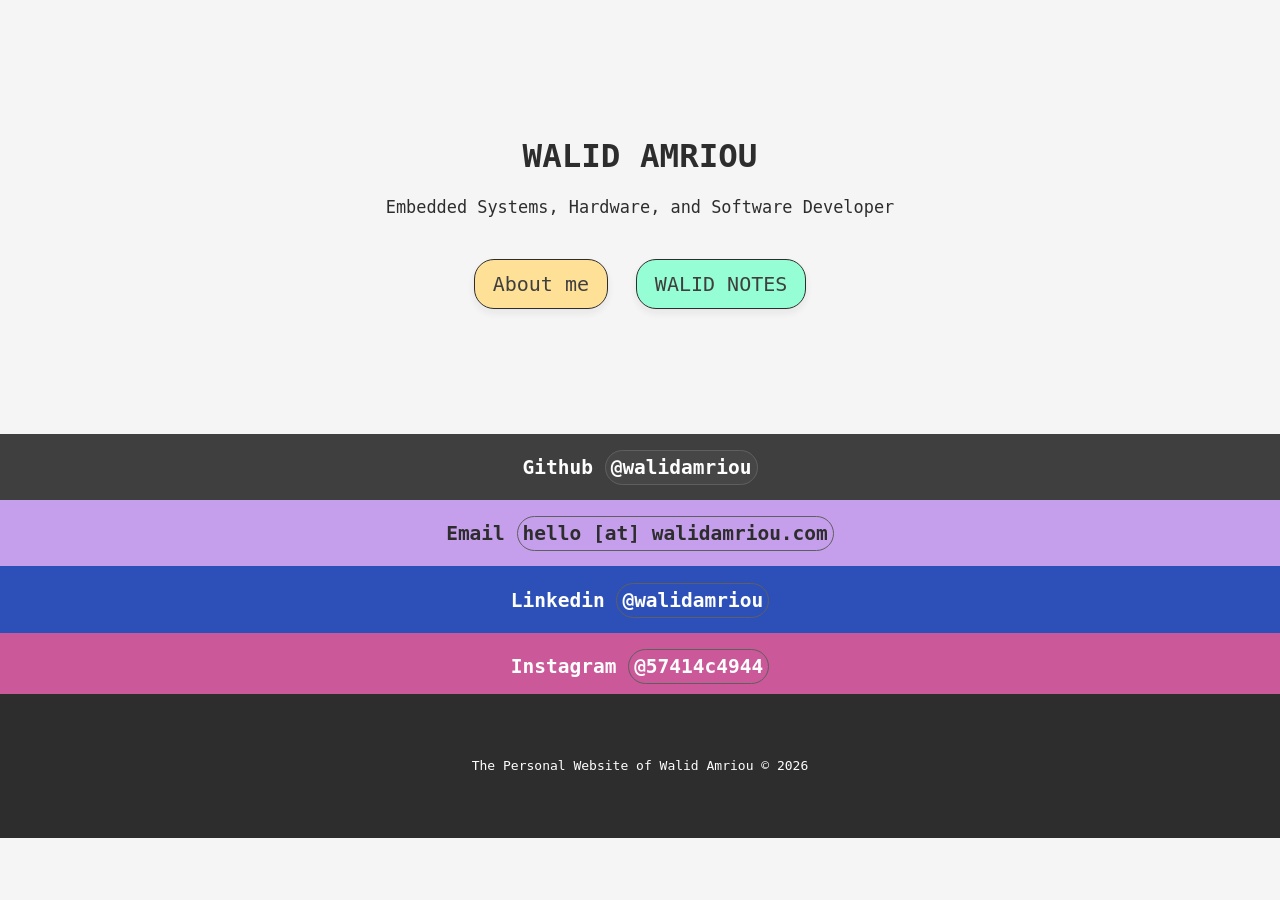
<file: index.html>
<!doctype html>
<html lang="en">

<head>
    <meta name="robots" content="noindex, nofollow">
    <meta charset="utf-8">
    <meta name="viewport" content="width=device-width, initial-scale=1">

    <meta name="description" content="Walid Amriou Website">
    <meta name="author" content="walidamriou">

    <title>Walid Amriou</title>

    <link rel="icon" href="../assets/img/icon/favicon.ico" sizes="any">
    <link rel="stylesheet" href="styles.css" />
</head>

<body>

    <div>

        <header>
            <h1 style="font-size: 2.5rem; font-weight: 700;">
                WALID AMRIOU
            </h1>

            <h3 style="font-size: 1.3rem; font-weight: 400;">
                Embedded Systems, Hardware, and Software Developer
            </h3>

            <br>

            <a href="./about.html" class="main-btn about-btn" role="link">
                About me
            </a>

            <a href="https://notes.walidamriou.com" class="main-btn blog-btn" role="link">
                WALID NOTES
            </a>

        </header>
        <main>
        <div class="contacts" style="background-color: #c13584;">
            <section class="card github">
                <h1>
                    Github

                    <a href="https://github.com/walidamriou" target="_blank" role="link"
                        style="font-size: 1.5rem; color: #fff; background-color: #1F1F1F; border-radius: 20px; padding: 5px; border: .1rem solid #3c3c3c;">
                        @walidamriou
                    </a>
                </h1>
            </section>

            <section class="card email">
                <h1>
                    Email

                    <a href="mailto:hello@walidamriou.com" target="_blank" role="link"
                        style="font-size: 1.5rem; color: #000000; background-color: #ba8bea; border-radius: 20px; padding: 5px; border:.1rem solid #3c3c3c;">
                        hello [at] walidamriou.com
                    </a>
                </h1>
            </section>

            <section class="card linkedin">
                <h1>
                    Linkedin

                    <a href="https://www.linkedin.com/in/walidamriou/" target="_blank" role="link"
                        style="font-size: 1.5rem; color: #fff; background-color: #002baa; border-radius: 20px; padding: 5px; border:.1rem solid #3c3c3c;">
                        @walidamriou
                    </a>
                </h1>
            </section>

            <section class="card instagram">
                <h1>
                    Instagram

                    <a href="https://www.instagram.com/57414c4944/" target="_blank" role="link"
                        style="font-size: 1.5rem; color: #fff; background-color: #c13584; border-radius: 20px; padding: 5px; border:.1rem solid #3c3c3c;">
                        @57414c4944
                    </a>
                </h1>
            </section>

        </div>

        </main>

        <footer class="info">
            <p>
                The Personal Website of Walid Amriou © 2026
            </p>
        </footer>

        <script>
            document.querySelector(".about-btn").addEventListener("click", function (e) {
                e.preventDefault();

                document.body.classList.add("fade-out");

                setTimeout(() => {
                    window.location.href = this.href;
                }, 500);
            });

            document.querySelector(".blog-btn").addEventListener("click", function (e) {
                e.preventDefault();

                document.body.classList.add("fade-out");

                setTimeout(() => {
                    window.location.href = this.href;
                }, 500);
            });    

                    window.addEventListener("pageshow", function () {
                        document.body.classList.remove("fade-out");

                        document.body.style.animation = "none";
                        void document.body.offsetWidth;
                        document.body.style.animation = "pageIn .6s ease";
                    });

        </script>



</body>

</html>
</file>
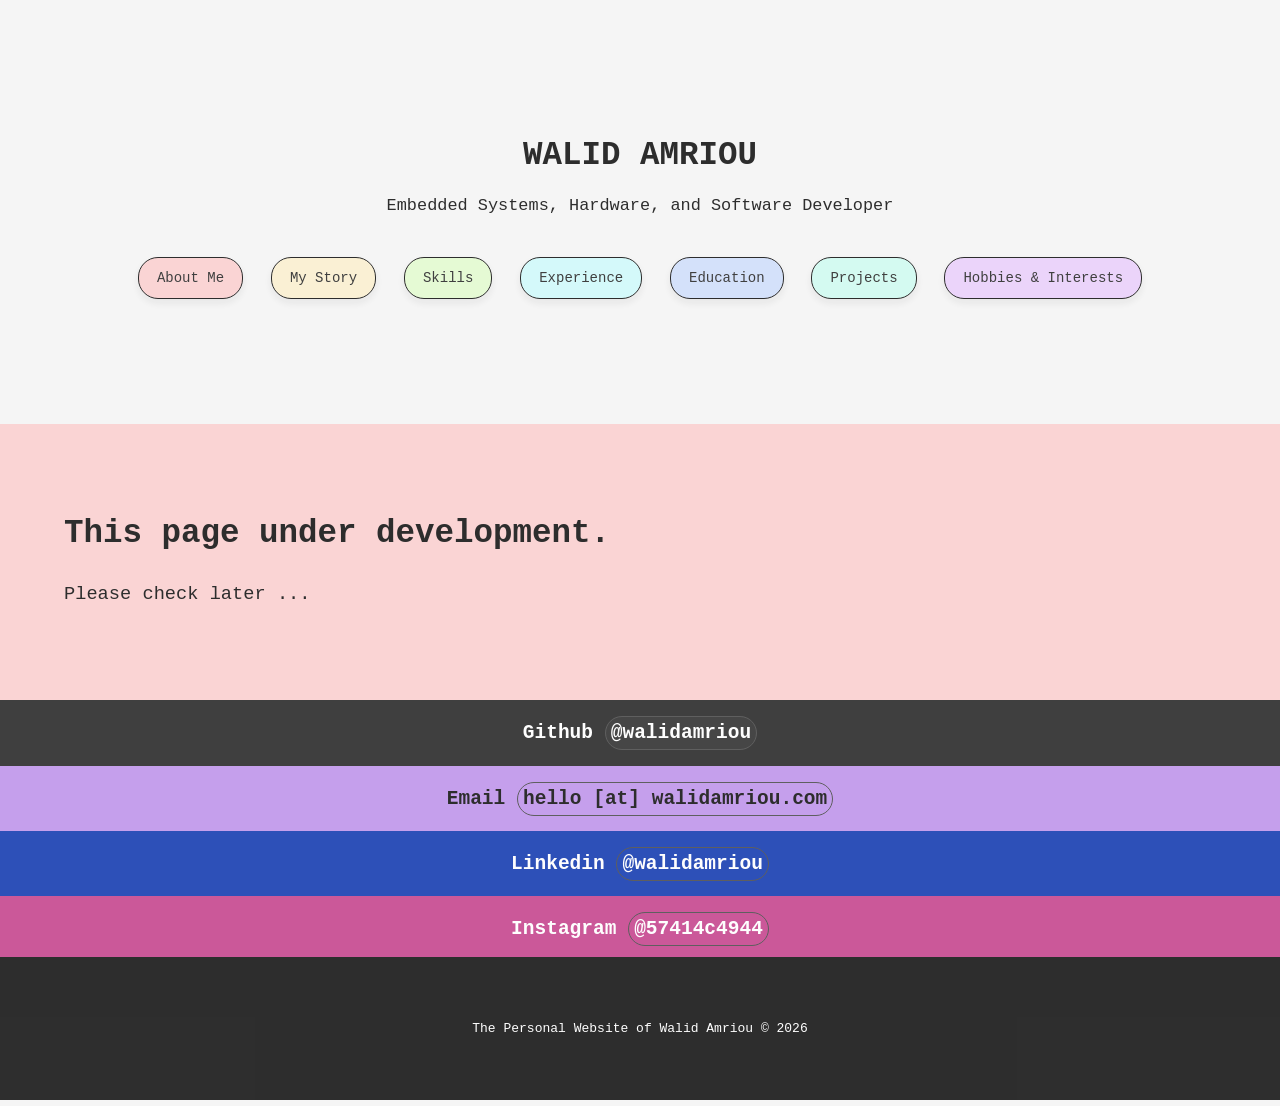
<file: about.html>
<!doctype html>
<html lang="en">
<head>
    <meta name="robots" content="noindex, nofollow">
	<meta charset="utf-8">   
	<meta name="viewport" content="width=device-width, initial-scale=1"> 
    <meta name="description" content="Walid Amriou Website">
    <meta name="author" content="walidamriou">
    <title>Walid A.</title>
    <link rel="icon" href="../assets/img/icon/favicon.ico" sizes="any">
    <link rel="stylesheet" href="styles.css" />

    <style>
    .decode-container {
    margin-top: 35px;
    height: 30px;
    display: flex;
    justify-content: center;
    align-items: center;
    overflow: hidden;
}

#decode-text {
    font-size: 14px;
    letter-spacing: 4px;
    color: #1f1f1f;
    opacity: 0.75;
    font-weight: bold;
}
    </style>
</head>
<body>
        <header>
            <h1 style="font-size: 2.5rem; font-weight: 700;">
                WALID AMRIOU
            </h1>

            <h3 style="font-size: 1.3rem; font-weight: 400;">
                Embedded Systems, Hardware, and Software Developer
            </h3>

            <br>

            <a href="#" class="main-btn" style="background-color: #fbcdcd;font-size: 14px;" role="link">About Me</a>
            <a href="#" class="main-btn" style="background-color: #fbefcd;font-size: 14px;" role="link">My Story</a>
            <a href="#" class="main-btn" style="background-color: #e2fbcd;font-size: 14px;" role="link">Skills</a>
            <a href="#" class="main-btn" style="background-color: #cdfafb;font-size: 14px;" role="link">Experience</a>
            <a href="#" class="main-btn" style="background-color: #cddcfb;font-size: 14px;" role="link">Education</a>
            <a href="#" class="main-btn" style="background-color: #cdfbf0;font-size: 14px;" role="link">Projects</a>
            <a href="#" class="main-btn" style="background-color: #e8cdfb;font-size: 14px;" role="link">Hobbies & Interests</a>

        </header>
        <main>

    <!-- About -->
    <section class="about-page-info-cards" style="background-color: #fbcdcd;"><h1 style="font-size: 2.5rem;">This page under development.</h1>
        <div style="width: 80%;">
            <h5 style="font-size: 1.4375rem;font-weight: 300;text-align: justify;">Please check later ...</h5>
        </div>
    </section>    


            <div class="contacts" style="background-color: #c13584;">
            <section class="card github">
                <h1>
                    Github

                    <a href="https://github.com/walidamriou" target="_blank" role="link"
                        style="font-size: 1.5rem; color: #fff; background-color: #1F1F1F; border-radius: 20px; padding: 5px; border: .1rem solid #3c3c3c;">
                        @walidamriou
                    </a>
                </h1>
            </section>

            <section class="card email">
                <h1>
                    Email

                    <a href="mailto:hello@walidamriou.com" target="_blank" role="link"
                        style="font-size: 1.5rem; color: #000000; background-color: #ba8bea; border-radius: 20px; padding: 5px; border:.1rem solid #3c3c3c;">
                        hello [at] walidamriou.com
                    </a>
                </h1>
            </section>

            <section class="card linkedin">
                <h1>
                    Linkedin

                    <a href="https://www.linkedin.com/in/walidamriou/" target="_blank" role="link"
                        style="font-size: 1.5rem; color: #fff; background-color: #002baa; border-radius: 20px; padding: 5px; border:.1rem solid #3c3c3c;">
                        @walidamriou
                    </a>
                </h1>
            </section>

            <section class="card instagram">
                <h1>
                    Instagram

                    <a href="https://www.instagram.com/57414c4944/" target="_blank" role="link"
                        style="font-size: 1.5rem; color: #fff; background-color: #c13584; border-radius: 20px; padding: 5px; border:.1rem solid #3c3c3c;">
                        @57414c4944
                    </a>
                </h1>
            </section>

        </div>

        </main>
            <footer class="info">
            <p>
                The Personal Website of Walid Amriou © 2026
            </p>
        </footer>

</body>
</html>
</file>
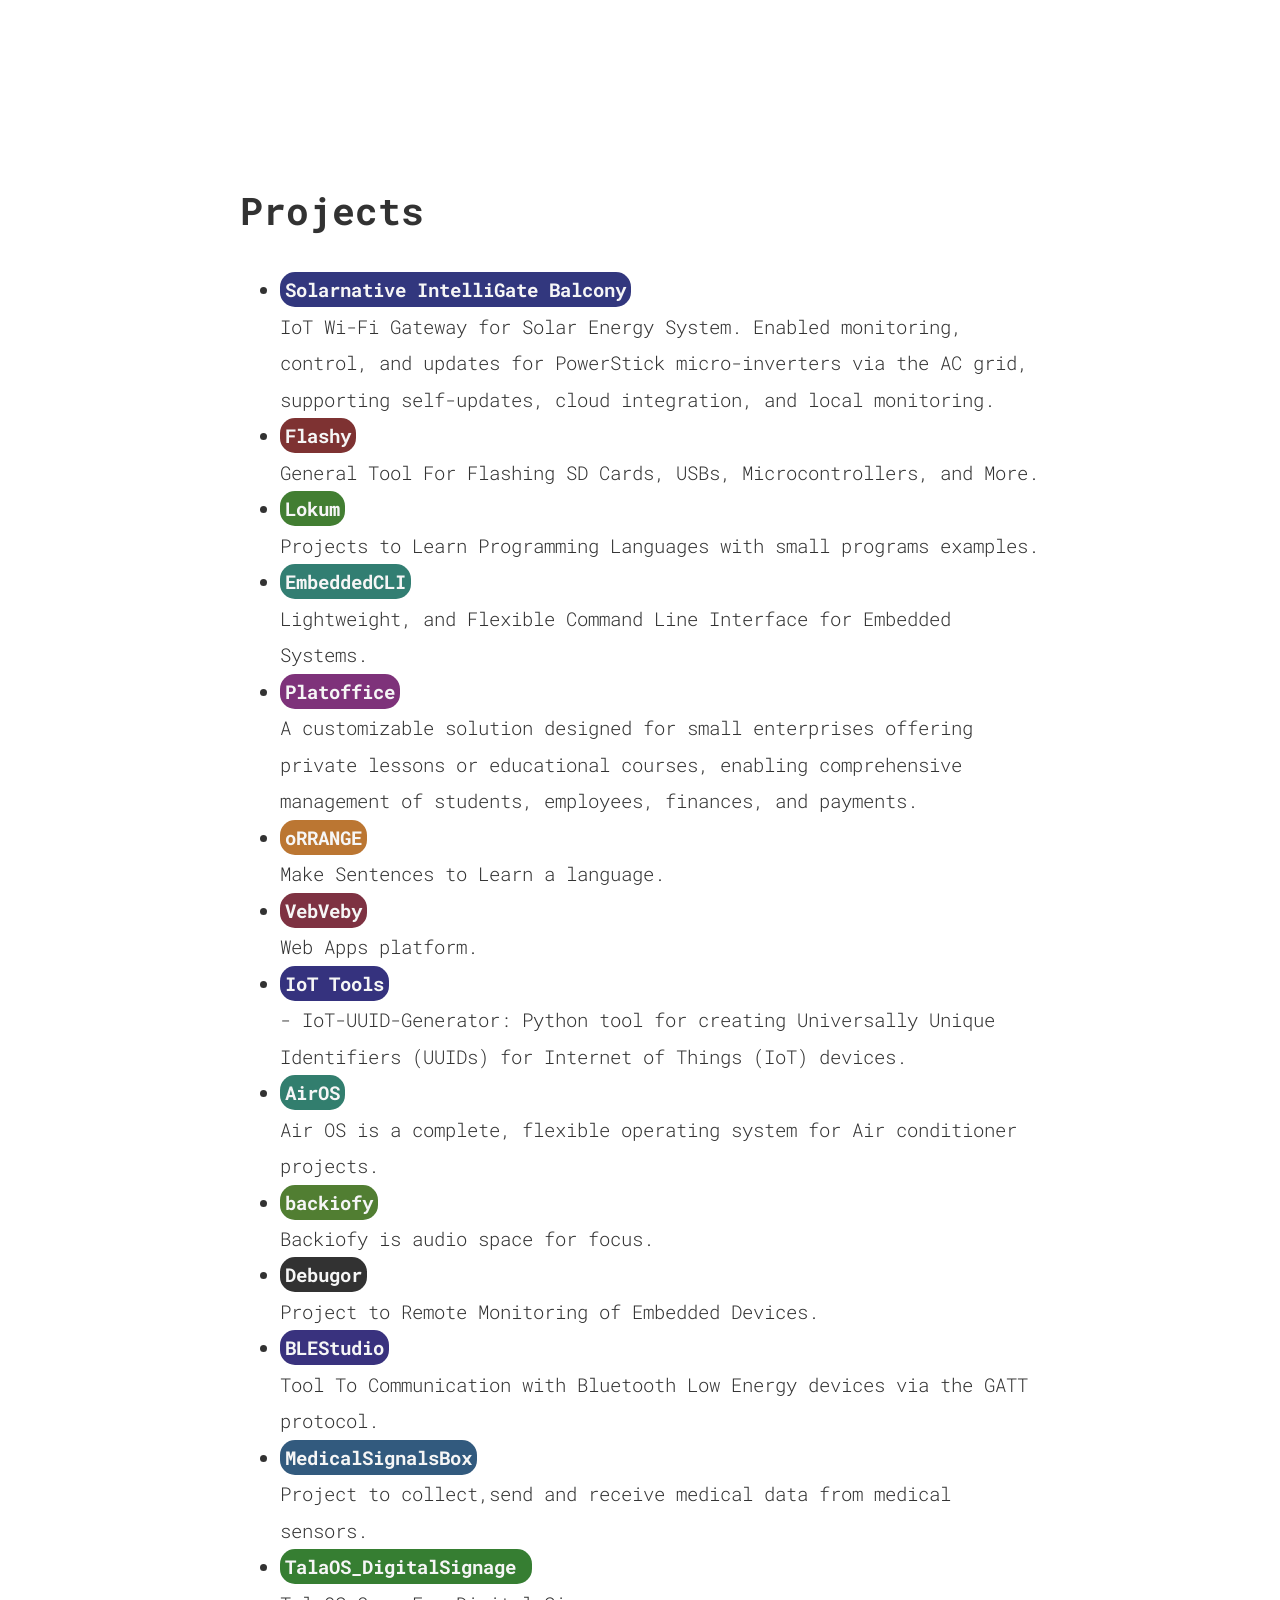
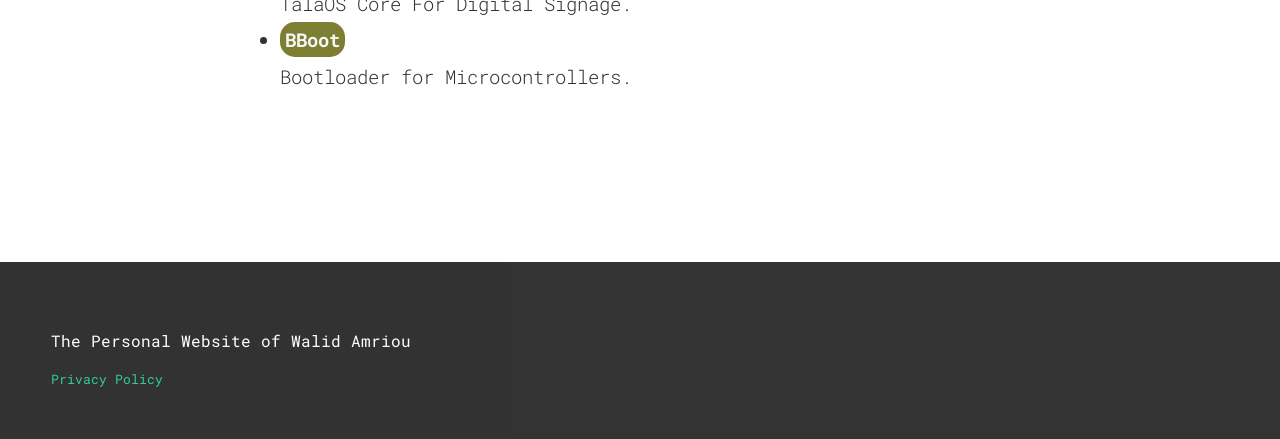
<file: projects.html>
<!--
 @File projects.html
 @Author Walid Amriou
 @Date 27/08/2024
 @Description This file contains the project webpage of Walid Amriou Personal Website www.walidamriou.com
 

                                        =                                
                                +++++++++++++++++                        
                             +++++*************+++++                     
                           ++++*******************++++                   
                         +++#******###########******#+++                 
                        +++*****#####+++++++#####*****+++                
                       +++****####+++++++++++++####****+++               
                      +++****###++++@@@@@@@@@++++###****+++              
                      ++****###+++@@@@@@@@@@@@@+++###****++              
                     +++****##+++@@@@@@@@@@@@@@@+++##****+++             
                     +++***###+++@@@@@@@@@@@@@@@+++###***+++             
                     +++***###+++@@@@@@@@@@@@@@@+++###***+++             
                     +++****##+++@@@@@@@@@@@@@@@+++###***+++             
                      ++****###+++@@@@@@@@@@@@@++++###***+++             
                      +++****###++++@@@@@@@@@++++++###***+++             
                       +++****####+++++++++++++##++###***+++             
                        +++*****#####*+++++*#####++###***+++             
                         =+++******###########***++###***+++             
                           ++++******************++###***+++             
                             =+++++***********+++++###***+++             
                                 +++++++++++++++ ++###***+++             
                                                 ++###***+++             
                                                 ++###***+++             
                                                 ++###***+++             
                                                 ++###***+++             
                                                 ++###***+++             
                                                 ++###***+++             
                                                 ++###***+++             
                                                 ++###***+=+              
                                            
-->

<!doctype html>
<html lang="en">
<head>
    <!-- Prevent search engines from indexing and following links on this page -->
    <meta name="robots" content="noindex, nofollow">
    <!-- Set the character encoding to UTF-8 -->
	<meta charset="utf-8">   
    <!-- Configure the viewport for responsive design by sets the width of the viewport to be equal to the device 
         width and  the initial zoom level when the page is first loaded to 1.0-->
	<meta name="viewport" content="width=device-width, initial-scale=1"> 
    <!--  Description of the web page that used by search engines to display a summary or snippet of information 
        about the webpage in search results. -->
    <meta name="description" content="Walid Amriou Website">
    <meta name="author" content="walidamriou">
    <title>Projects</title>
    <link rel="icon" href="../assets/img/icon/favicon.ico" sizes="any">

    <!--  Add Roboto Mono from Google font using "Link" to downloads the font file while rendering the rest of the page -->
    <link rel="preconnect" href="https://fonts.googleapis.com">
    <link rel="preconnect" href="https://fonts.gstatic.com" crossorigin>
    <link href="https://fonts.googleapis.com/css2?family=Roboto+Mono:wght@400;500;600&display=swap" rel="stylesheet">

    <style>
    body{
        /* Set "Roboto Mono" as font style for all the elements if available; otherwise, a monospace font will be used. */
        font-family: 'Roboto Mono', monospace; 
        /* Set the transparency of all elements to 80% So that the colors do not appear too sharp */
        opacity:0.8;
        /* normalize/reset CSS of body margin and padding */
        margin: 0;
        padding: 0;
    }
    .container {
            max-width: 800px;
            margin: auto;
            padding: 20px;
            line-height:1.9;
            font-size: 1.2rem;font-weight: 300;
    }
    a{
        text-decoration: none;
    }

    /* Default image width */
    img {
        width: 100%;
        height: auto;
    }

    /* Logo in Small screens */
    @media only screen and (max-width: 600px) {
        .logo-small-width {
            width: 50%; /* Set the width you want for small screens */
            height: auto;
        }
        .txt-small-width {
            padding-left: 5%;
        }
    }

    /* Logo in Medium screens */
    @media only screen and (min-width: 601px) and (max-width: 1024px) {
        .logo-medium-width {
            width: 25%; /* Set the width you want for medium screens */
            height: auto;
        }
        .txt-medium-width {
            padding-left: 10%;
        }
    }

    /* Logo in Large screens */
    @media only screen and (min-width: 1025px) {
        .logo-large-width {
            width: 18%; /* Set the width you want for large screens and above */
            height: auto;
        }
        .txt-large-width {
            padding-left: 20%;
        }
    }
    footer {
      padding: 4%;
      background-color: #000; 
      color:#fff
    }

    </style>
</head>
<body>
    <header>
        <div style="text-align: center;margin-top: 10%;margin-bottom: 10%;" >
        </div>
    </header> 

    <div class="container">
        <h1>Projects</h1>
        <ul>
            <li><b style="color: #F5F5F5;background-color: #00065e;border-radius: 15px;padding: 5px;">Solarnative IntelliGate Balcony</b>
                <br>
                IoT Wi-Fi Gateway for Solar Energy System. Enabled monitoring, control, and updates for PowerStick micro-inverters via the AC grid, supporting self-updates, cloud integration, and local monitoring.            
            </li>
            <li><b style="color: #F5F5F5;background-color: #5e0000;border-radius: 15px;padding: 5px;">Flashy</b>
                <br>
                General Tool For Flashing SD Cards, USBs, Microcontrollers, and More.           
            </li> 
            <li><b style="color: #F5F5F5;background-color: #135e00;border-radius: 15px;padding: 5px;">Lokum</b>
                <br>
                Projects to Learn Programming Languages with small programs examples.           
            </li> 
            <li><b style="color: #F5F5F5;background-color: #005e50;border-radius: 15px;padding: 5px;">EmbeddedCLI</b>
                <br>
                Lightweight, and Flexible Command Line Interface for Embedded Systems.         
            </li> 
            <li><b style="color: #F5F5F5;background-color: #5e0059;border-radius: 15px;padding: 5px;">Platoffice</b>
                <br>
                A customizable solution designed for small enterprises offering private lessons or educational courses, enabling comprehensive management of students, employees, finances, and payments.         
            </li> 
            <li><b style="color: #F5F5F5;background-color: #ab5500;border-radius: 15px;padding: 5px;">oRRANGE</b>
                <br>
                Make Sentences to Learn a language.          
            </li> 
            <li><b style="color: #F5F5F5;background-color: #5e0013;border-radius: 15px;padding: 5px;">VebVeby</b>
                <br>
                Web Apps platform.          
            </li> 
            <li><b style="color: #F5F5F5;background-color: #03005e;border-radius: 15px;padding: 5px;">IoT Tools</b>
                <br>
                - IoT-UUID-Generator: Python tool for creating Universally Unique Identifiers (UUIDs) for Internet of Things (IoT) devices.          
            </li> 
            <li><b style="color: #F5F5F5;background-color: #005e4b;border-radius: 15px;padding: 5px;">AirOS</b>
                <br>
                Air OS is a complete, flexible operating system for Air conditioner projects.       
            </li> 
            <li><b style="color: #F5F5F5;background-color: #265e00;border-radius: 15px;padding: 5px;">backiofy</b>
                <br>
                Backiofy is audio space for focus.          
            </li> 
            <li><b style="color: #F5F5F5;background-color: #000000;border-radius: 15px;padding: 5px;">Debugor</b>
                <br>
                Project to Remote Monitoring of Embedded Devices.          
            </li> 
            <li><b style="color: #F5F5F5;background-color: #08005e;border-radius: 15px;padding: 5px;">BLEStudio</b>
                <br>
                Tool To Communication with Bluetooth Low Energy devices via the GATT protocol.       
            </li> 
            <li><b style="color: #F5F5F5;background-color: #00325e;border-radius: 15px;padding: 5px;">MedicalSignalsBox</b>
                <br>
                Project to collect,send and receive medical data from medical sensors.        
            </li> 
            <li><b style="color: #F5F5F5;background-color: #055e00;border-radius: 15px;padding: 5px;">TalaOS_DigitalSignage </b>
                <br>
                TalaOS Core For Digital Signage.        
            </li> 
            <li><b style="color: #F5F5F5;background-color: #5d5e00;border-radius: 15px;padding: 5px;">BBoot</b>
                <br>
                Bootloader for Microcontrollers.          
            </li> 
            

        </ul>

    </div>

    <div style="text-align: center;margin-top: 10%;margin-bottom: 10%;" >
    </div>

    <footer>
        <p>The Personal Website of Walid Amriou</p>
        <a target="”_blank”" role="link" href="./privacy.html" style="font-size: smaller;color: #00BF81;" >Privacy Policy</a>
    </footer>
</body>
</html>
</file>
<file: styles.css>
html,
body {
    background-color: #f5f5f5;
    height: 100%;
    margin: 0;
    padding: 0;
    display: flex;
    flex-direction: column;
    font-family: monospace;
    opacity: 0.9;
}

/* ---- BASIC ---- */

/* HEADER */
header {
    padding: 4%;
    text-align: center;
    margin-bottom: 5%;
    margin-top: 5%;
}

/* MAIN */
main {
    flex: 1;
    display: flex;
    flex-direction: column;
    justify-content: center;
    /* centers vertically */
}

/* FOOTER */
footer {
    padding: 4%;
    background-color: #000;
    color: #fff;
    text-align: center;
}


section {
    text-align: center;
    padding: 1%;
}

.contacts {
    display: flex;
    flex-direction: column;
    margin-top: auto;
    padding-bottom: 0;
}

.card {
    position: relative;
    padding: 30px;
    transition: transform .3s ease;
    padding-top: 6px
}

.github {
    z-index: 1;
    background: #161616;
    color: white;
}

.email {
    z-index: 2;
    background: #ba8bea;
    color: black;
}

.linkedin {
    z-index: 3;
    background: #002baa;
    color: white;
}

.instagram {
    z-index: 4;
    background: #c13584;
    color: white;
    padding-bottom: 0;
}

.info {
    z-index: 5;
    background: #1F1F1F;
    padding: 4%;
    background-color: #000;
    color: #fff;
    text-align: center;
}

.card:not(:first-child) {
    margin-top: -25px;
}

.card:hover {
    transform: translateY(-12px);
}

a {
    text-decoration: none;
}

body {
    animation: pageIn .6s ease;
}

body.fade-out {
    animation: pageOut .6s ease forwards;
    /* background-color: #fff9e8; */
}

@keyframes pageOut {
    from {
        opacity: 1;
        transform: translateY(0);
        /* background-color: #fff9e8; */
    }

    to {
        opacity: 0;
        transform: translateY(-80px);
        /* background-color: #fff9e8; */
    }
}

@keyframes pageIn {
    from {
        opacity: 0;
        transform: translateY(40px);
        /* background-color: #fff9e8; */
    }

    to {
        opacity: 1;
        transform: translateY(0);
        /* background-color: #f5f5f5; */
    }
}

.main-btn {
    display: inline-block;
    color: #161616;
    border-radius: 20px;
    padding: 12px 18px;
    border: .1rem solid #000;
    font-size: 20px;
    margin: 10px;
    text-decoration: none;

    position: relative;
    transition:
        transform .25s ease,
        box-shadow .25s ease,
        filter .25s ease;

    box-shadow:
        0 4px 10px rgba(0, 0, 0, .08);
}

.about-btn {
    background-color: #ffdc80;
}

.blog-btn {
    background-color: #80ffcc;
}

.main-btn:hover {
    transform: translateY(-4px) scale(1.03);

    box-shadow:
        0 12px 30px rgba(0, 0, 0, .22),
        0 0 25px rgba(255, 255, 255, .25);

    filter: brightness(1.03);
}

.main-btn:active {
    transform: translateY(0px) scale(.98);
}

.about-page-info-cards {
    text-align: left;
    padding-top: 5%;
    padding: 5%;
    background-color: #CDFBE4;
}
</file>
